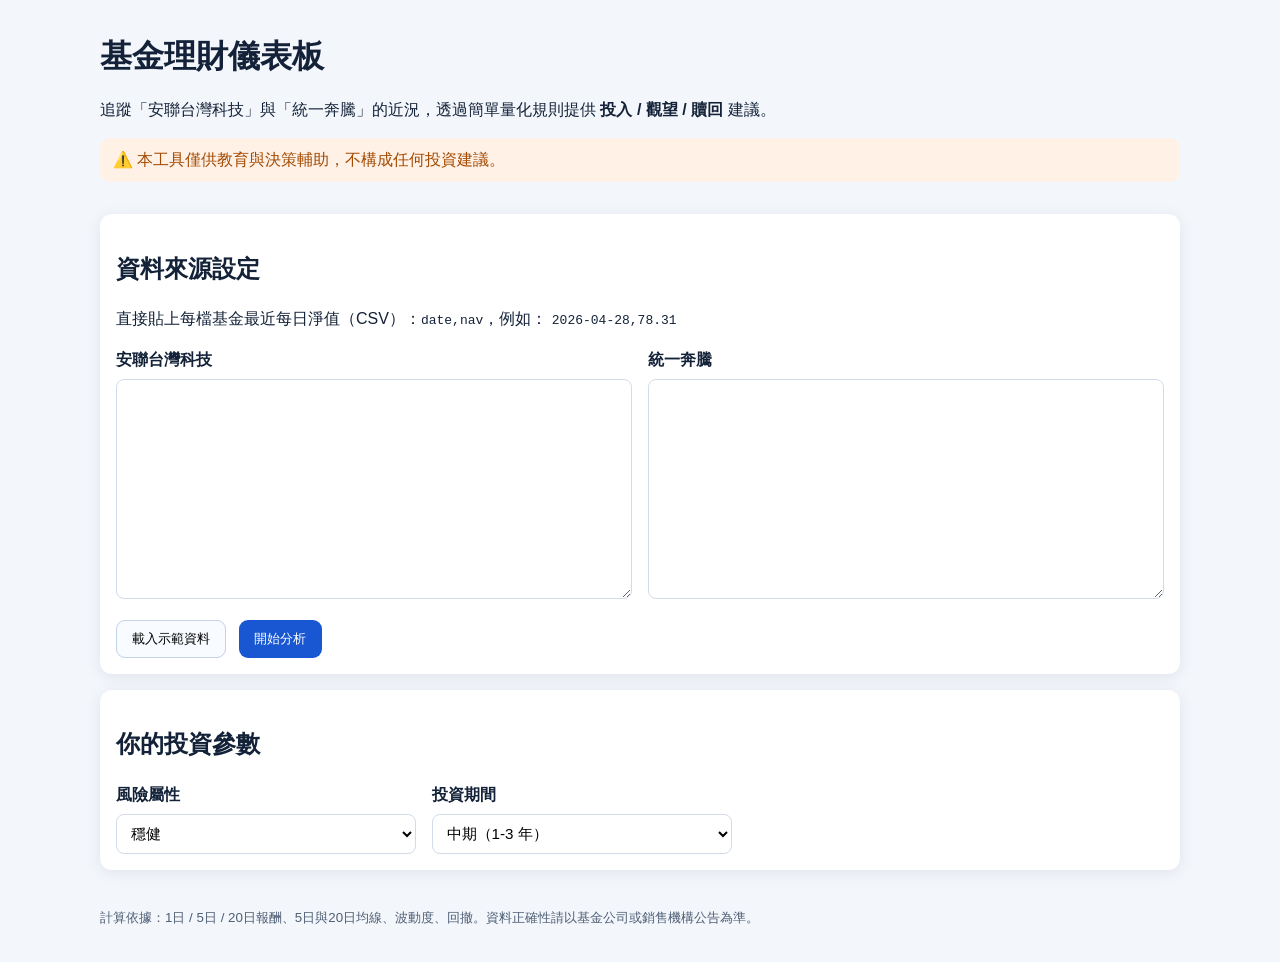
<file: index.html>
<!doctype html>
<html lang="zh-Hant">
  <head>
    <meta charset="UTF-8" />
    <meta name="viewport" content="width=device-width, initial-scale=1.0" />
    <title>基金理財儀表板｜安聯台灣科技・統一奔騰</title>
    <link rel="stylesheet" href="styles.css" />
  </head>
  <body>
    <header>
      <h1>基金理財儀表板</h1>
      <p>
        追蹤「安聯台灣科技」與「統一奔騰」的近況，透過簡單量化規則提供
        <strong>投入 / 觀望 / 贖回</strong> 建議。
      </p>
      <p class="notice">
        ⚠️ 本工具僅供教育與決策輔助，不構成任何投資建議。
      </p>
    </header>

    <main>
      <section class="panel controls">
        <h2>資料來源設定</h2>
        <p>
          直接貼上每檔基金最近每日淨值（CSV）：<code>date,nav</code>，例如：
          <code>2026-04-28,78.31</code>
        </p>
        <div class="input-grid">
          <div>
            <label for="allianzData">安聯台灣科技</label>
            <textarea id="allianzData" rows="10"></textarea>
          </div>
          <div>
            <label for="uniData">統一奔騰</label>
            <textarea id="uniData" rows="10"></textarea>
          </div>
        </div>
        <div class="actions">
          <button id="sampleBtn" type="button">載入示範資料</button>
          <button id="analyzeBtn" type="button" class="primary">開始分析</button>
        </div>
      </section>

      <section class="panel">
        <h2>你的投資參數</h2>
        <div class="input-grid slim">
          <div>
            <label for="riskProfile">風險屬性</label>
            <select id="riskProfile">
              <option value="conservative">保守</option>
              <option value="balanced" selected>穩健</option>
              <option value="aggressive">積極</option>
            </select>
          </div>
          <div>
            <label for="horizon">投資期間</label>
            <select id="horizon">
              <option value="short">短期（< 1 年）</option>
              <option value="mid" selected>中期（1-3 年）</option>
              <option value="long">長期（> 3 年）</option>
            </select>
          </div>
        </div>
      </section>

      <section class="panel" id="resultPanel" hidden>
        <h2>分析結果</h2>
        <div id="summaryCards" class="cards"></div>
        <div id="globalAdvice" class="advice"></div>
      </section>
    </main>

    <footer>
      <small>
        計算依據：1日 / 5日 / 20日報酬、5日與20日均線、波動度、回撤。資料正確性請以基金公司或銷售機構公告為準。
      </small>
    </footer>

    <script src="script.js"></script>
  </body>
</html>
</file>
<file: styles.css>
:root {
  color-scheme: light;
  --bg: #f3f6fb;
  --panel: #ffffff;
  --text: #132238;
  --subtle: #4f5f75;
  --up: #0f9d58;
  --down: #d93025;
  --neutral: #3367d6;
}

* { box-sizing: border-box; }

body {
  font-family: "Noto Sans TC", "PingFang TC", "Microsoft JhengHei", sans-serif;
  margin: 0;
  background: var(--bg);
  color: var(--text);
  line-height: 1.55;
}

header, main, footer {
  width: min(1080px, 92vw);
  margin: 0 auto;
}

header { padding: 2rem 0 1rem; }
header h1 { margin: 0; }
.notice {
  color: #a44a02;
  background: #fff1e6;
  padding: 0.6rem 0.8rem;
  border-radius: 10px;
}

.panel {
  background: var(--panel);
  border-radius: 12px;
  padding: 1rem;
  margin-bottom: 1rem;
  box-shadow: 0 3px 16px rgba(10, 35, 66, 0.08);
}

.input-grid {
  display: grid;
  grid-template-columns: 1fr 1fr;
  gap: 1rem;
}

.input-grid.slim { grid-template-columns: repeat(2, minmax(180px, 300px)); }

label {
  display: block;
  margin-bottom: 0.4rem;
  font-weight: 600;
}

textarea, select {
  width: 100%;
  border: 1px solid #d2dbe9;
  border-radius: 8px;
  padding: 0.6rem;
  font-size: 0.95rem;
  background: #fff;
}

textarea { resize: vertical; min-height: 220px; }

.actions {
  margin-top: 0.8rem;
  display: flex;
  gap: 0.8rem;
}

button {
  border: 1px solid #c5d1e4;
  border-radius: 9px;
  padding: 0.55rem 0.95rem;
  background: #f8fbff;
  cursor: pointer;
}

button.primary {
  border: none;
  background: #1857d1;
  color: #fff;
}

.cards {
  display: grid;
  grid-template-columns: repeat(auto-fit, minmax(270px, 1fr));
  gap: 1rem;
}

.card {
  border: 1px solid #e2e9f3;
  border-radius: 12px;
  padding: 0.8rem;
}

.tag {
  display: inline-block;
  padding: 0.25rem 0.5rem;
  border-radius: 999px;
  color: #fff;
  font-size: 0.82rem;
}

.tag.buy { background: var(--up); }
.tag.hold { background: var(--neutral); }
.tag.sell { background: var(--down); }

.metric {
  display: flex;
  justify-content: space-between;
  border-bottom: 1px dashed #ecf1f8;
  padding: 0.35rem 0;
}

.metric span:last-child { font-weight: 600; }

.up { color: var(--up); }
.down { color: var(--down); }

.advice {
  margin-top: 1rem;
  padding: 0.8rem;
  border-left: 4px solid #1857d1;
  background: #edf3ff;
  border-radius: 8px;
}

footer {
  padding: 1.2rem 0 2rem;
  color: var(--subtle);
}

@media (max-width: 900px) {
  .input-grid,
  .input-grid.slim {
    grid-template-columns: 1fr;
  }
}
</file>
